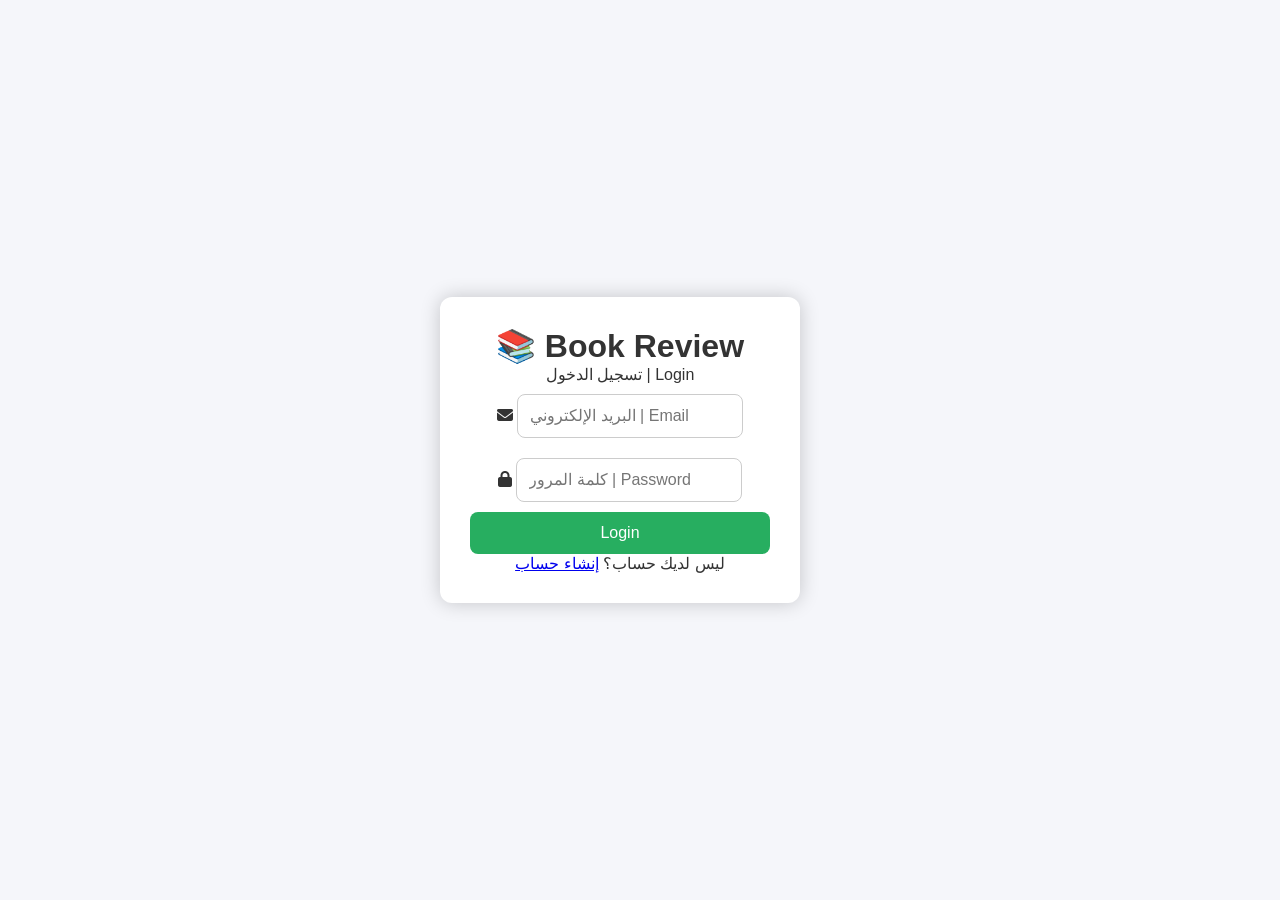
<file: index.html>
<!DOCTYPE html>
<html lang="ar">
<head>
<meta charset="UTF-8">
<meta name="viewport" content="width=device-width, initial-scale=1.0">

<title>Book Review | Login</title>

<link rel="stylesheet" href="style.css">

<link rel="stylesheet"
href="https://cdnjs.cloudflare.com/ajax/libs/font-awesome/6.5.1/css/all.min.css">

</head>

<body>

<div class="container">

<div class="login-box">

<h1>📚 Book Review</h1>

<p>تسجيل الدخول | Login</p>

<form id="loginForm">

<div class="input-box">

<i class="fa fa-envelope"></i>

<input
type="email"
id="email"
placeholder="البريد الإلكتروني | Email"
required>

</div>

<div class="input-box">

<i class="fa fa-lock"></i>

<input
type="password"
id="password"
placeholder="كلمة المرور | Password"
required>

</div>

<button type="submit">
Login
</button>

</form>

<p class="link">

ليس لديك حساب؟

<a href="register.html">
إنشاء حساب
</a>

</p>

</div>

</div>

<script src="script.js"></script>

</body>
</html>
</file>
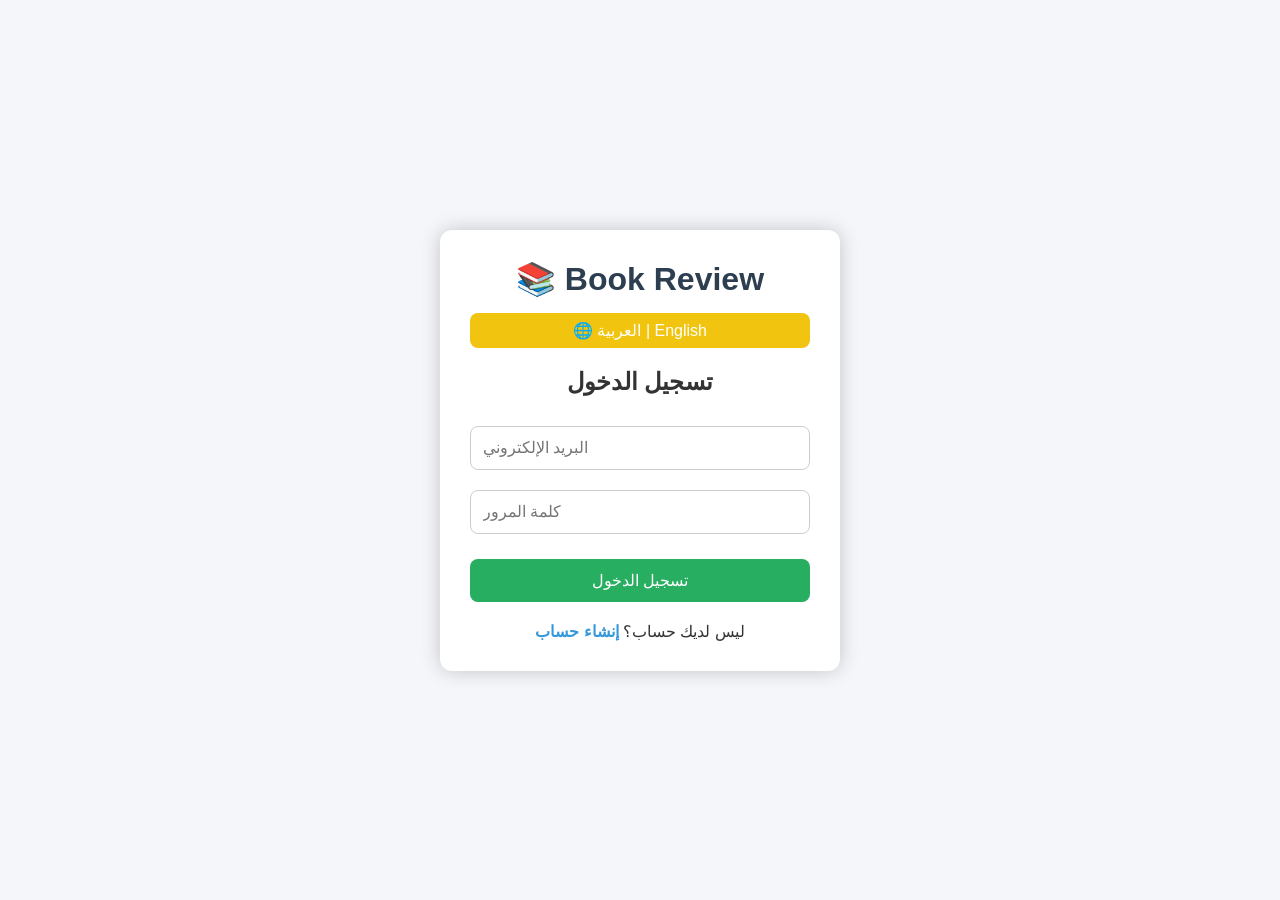
<file: about.html>
<!DOCTYPE html>
<html lang="ar" dir="rtl">

<head>

<meta charset="UTF-8">
<meta name="viewport" content="width=device-width, initial-scale=1.0">

<title>حول الموقع</title>

<link rel="stylesheet" href="style.css">
<link rel="stylesheet" href="responsive.css">

</head>


<body>


<header>

<h1>📚 Book Review</h1>


<nav>

<a href="home.html">الرئيسية</a>

<a href="add-review.html">إضافة تقييم</a>

<a href="reviews.html">التقييمات</a>
<a href="#" onclick="logout()">
تسجيل الخروج
</a>
<a href="about.html">حول</a>

<a href="login.html">تسجيل الخروج</a>

</nav>


</header>



<div class="login-box">


<h2>حول الموقع</h2>


<p>

📚 موقع Book Review هو موقع يسمح للمستخدمين

بقراءة تقييمات الكتب وإضافة آرائهم الخاصة.

</p>


<p>

يمكن للمستخدم:

</p>


<ul>

<li>البحث عن الكتب 🔍</li>

<li>قراءة تقييمات الآخرين ⭐</li>

<li>إضافة تقييم جديد ✍️</li>

<li>التبديل بين العربية والإنجليزية 🌐</li>

</ul>


<p>

هدف الموقع هو مساعدة القراء في اختيار الكتب المناسبة.

</p>


</div>
<script src="script.js"></script>

<script src="language.js"></script>


</body>

</html>
</file>
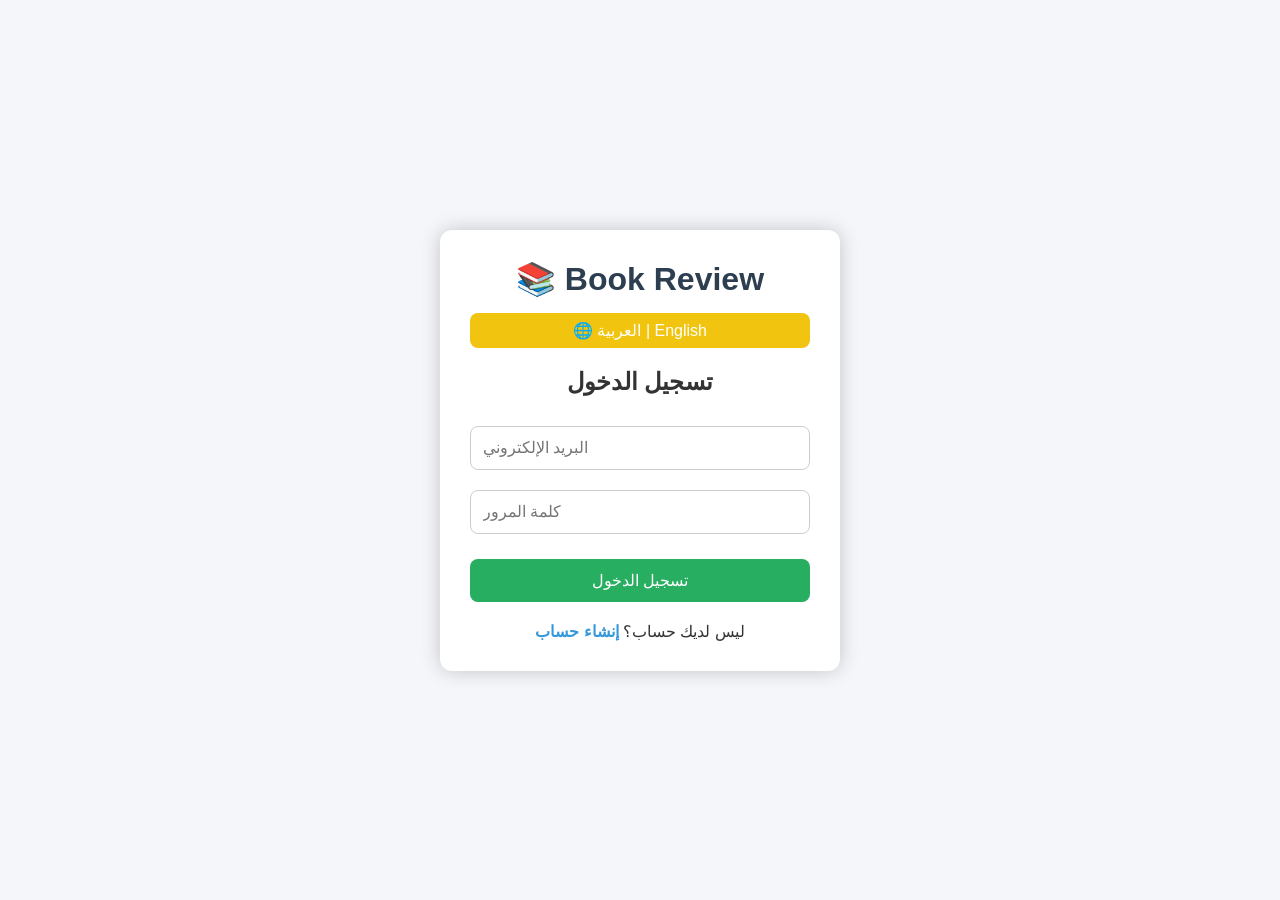
<file: add-review.html>
<!DOCTYPE html>
<html lang="ar" dir="rtl">

<head>
<meta charset="UTF-8">
<meta name="viewport" content="width=device-width, initial-scale=1.0">

<title>إضافة تقييم</title>

<link rel="stylesheet" href="style.css">
<link rel="stylesheet" href="responsive.css">

</head>

<body>

<header>

<h1>📚 Book Review</h1>

<nav>

<a href="home.html">الرئيسية</a>

<a href="reviews.html">التقييمات</a>

<a href="about.html">حول</a>
<a href="#" onclick="logout()">
تسجيل الخروج
</a>
<a href="login.html">تسجيل الخروج</a>
<nav>

<a href="home.html">الرئيسية</a>

<a href="add-review.html">إضافة تقييم</a>

<a href="reviews.html">التقييمات</a>

<a href="about.html">حول</a>

<a href="#" onclick="logout()">تسجيل الخروج</a>


<button id="langBtn" onclick="changeLanguage()">
🌐 English
</button>
<nav>

<a href="home.html">الرئيسية</a>

<a href="add-review.html">إضافة تقييم</a>

<a href="reviews.html">التقييمات</a>

<a href="about.html">حول</a>

<a href="#" onclick="logout()">تسجيل الخروج</a>


<button id="langBtn" onclick="changeLanguage()">
🌐 English
</button>


</nav>


</header>

<div class="login-box">

<h2>إضافة تقييم كتاب</h2>

<form id="reviewForm">

<input
type="text"
id="book"
placeholder="اسم الكتاب"
required>

<input
type="text"
id="author"
placeholder="اسم المؤلف"
required>

<select id="rating" required>

<option value="">اختر التقييم</option>

<option>⭐</option>

<option>⭐⭐</option>

<option>⭐⭐⭐</option>

<option>⭐⭐⭐⭐</option>

<option>⭐⭐⭐⭐⭐</option>

</select>

<textarea
id="comment"
placeholder="اكتب رأيك في الكتاب..."
rows="5"
required></textarea>

<button type="submit">

إضافة التقييم

</button>

</form>

</div>

<script src="script.js"></script>

</body>

</html>
</file>
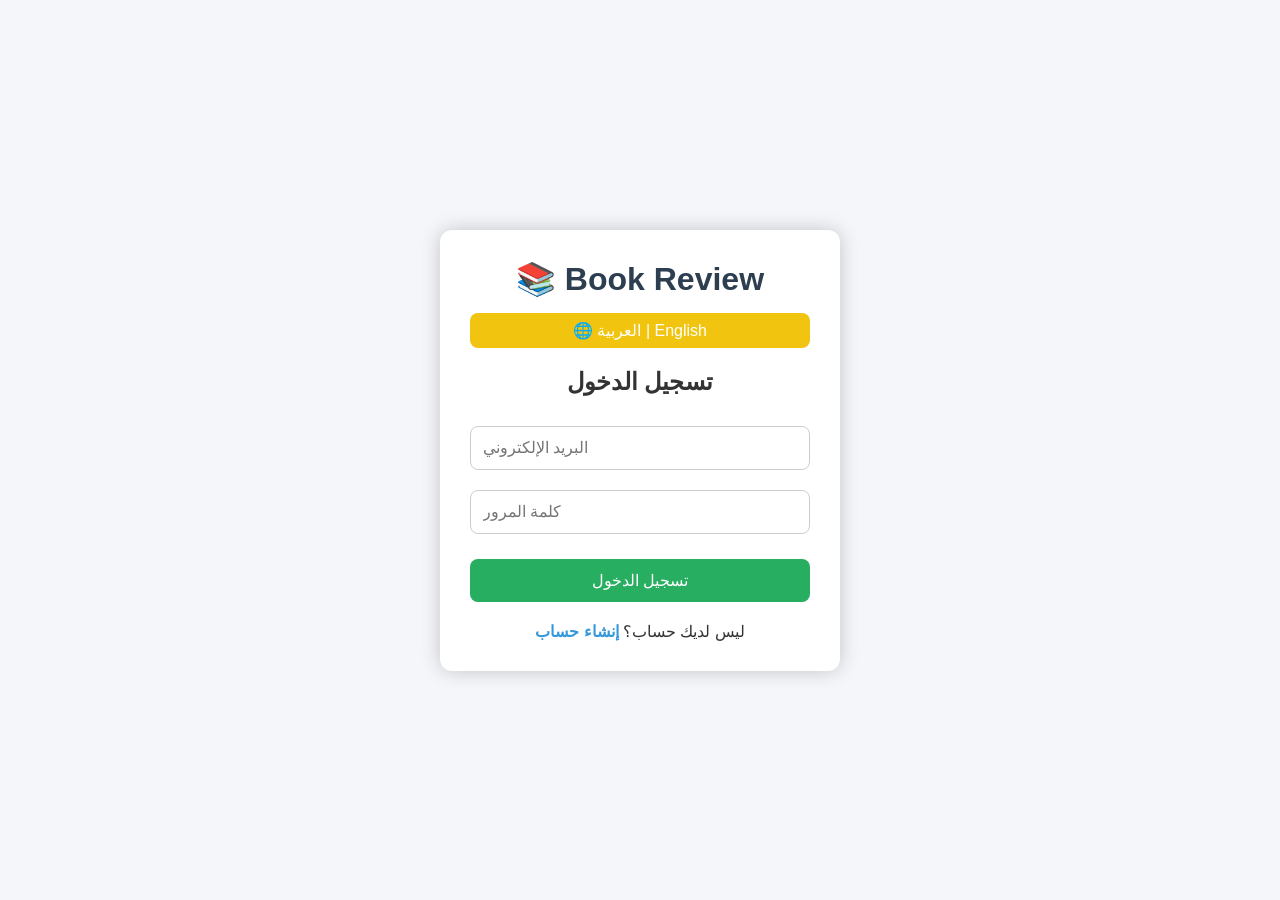
<file: home.html>
<!DOCTYPE html>
<html lang="ar">
<head>
    <meta charset="UTF-8">
    <meta name="viewport" content="width=device-width, initial-scale=1.0">
    <title>Book Review | Home</title>

    <link rel="stylesheet" href="style.css">

    <link rel="stylesheet"
    href="https://cdnjs.cloudflare.com/ajax/libs/font-awesome/6.5.1/css/all.min.css">
</head>

<body>

<header>

    <div class="logo">
        📚 Book Review
    </div>

    <nav>

        <a href="home.html">الرئيسية</a>

        <a href="books.html">الكتب</a>

        <a href="review.html">التقييمات</a>

        <a href="profile.html">حسابي</a>

        <a href="index.html">تسجيل الخروج</a>

    </nav>

</header>

<section class="hero">

<h1>مرحباً بك في موقع تقييم الكتب</h1>

<p>

اقرأ الكتب، أضف تقييمك، وشارك رأيك مع الآخرين.

</p>

</section>

<section class="search">

<input
type="text"
id="searchInput"
placeholder="ابحث عن كتاب...">

<button onclick="searchBook()">

<i class="fa fa-search"></i>

بحث

</button>

</section>

<section class="books">

<div class="book-card">

<img src="https://via.placeholder.com/200x280?text=Book+1">

<h3>رواية الخيميائي</h3>

<p>Paulo Coelho</p>

<a href="book.html">

<button>

عرض التفاصيل

</button>

</a>

</div>

<div class="book-card">

<img src="https://via.placeholder.com/200x280?text=Book+2">

<h3>الأب الغني والأب الفقير</h3>

<p>Robert Kiyosaki</p>

<a href="book.html">

<button>

عرض التفاصيل

</button>

</a>

</div>

<div class="book-card">

<img src="https://via.placeholder.com/200x280?text=Book+3">

<h3>فن اللامبالاة</h3>

<p>Mark Manson</p>

<a href="book.html">

<button>

عرض التفاصيل

</button>

</a>

</div>

</section>

<footer>

<p>

© 2026 Book Review

</p>

</footer>

<script src="script.js"></script>

</body>
</html>
</file>
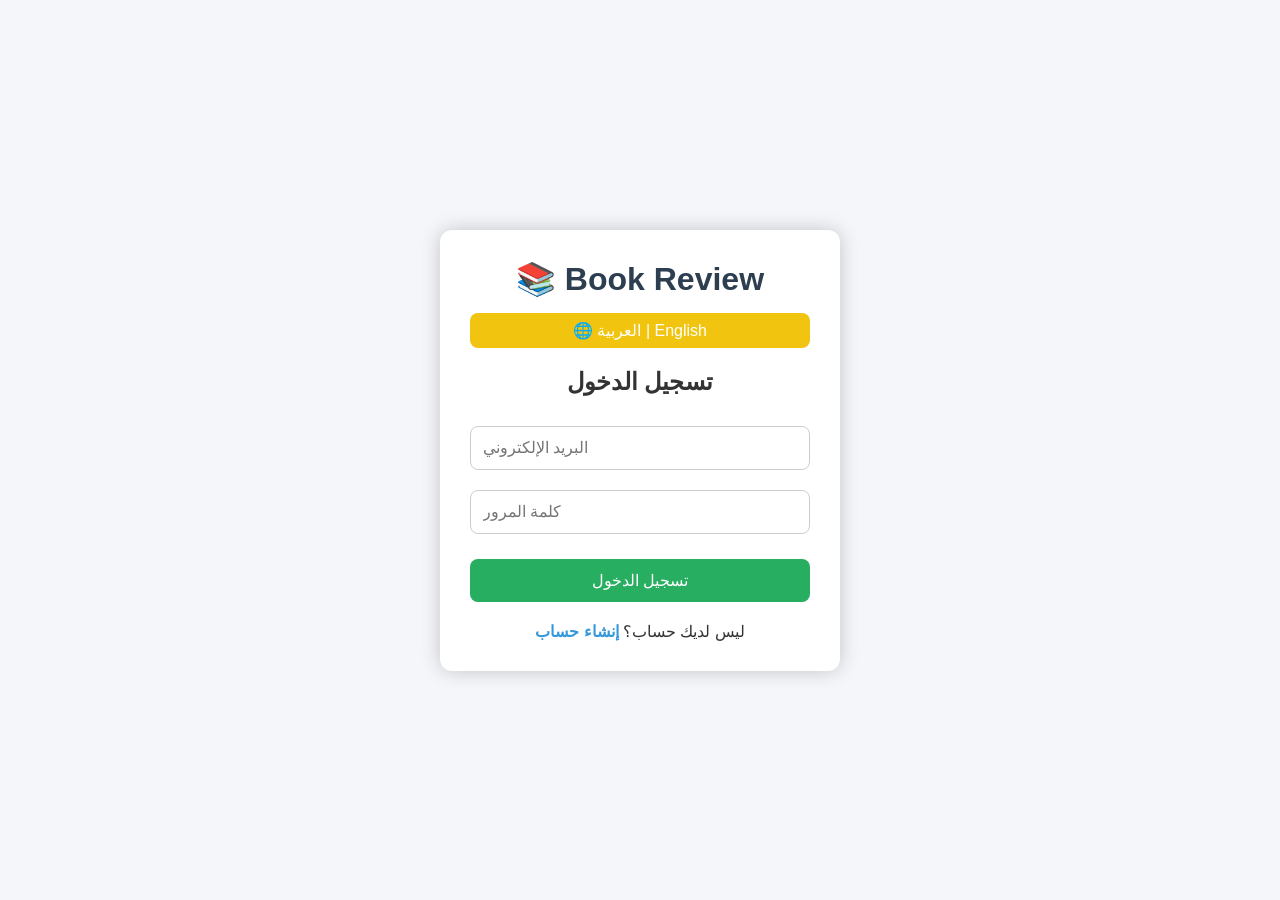
<file: login.html>
<!DOCTYPE html>
<html lang="ar">
<head>
    <meta charset="UTF-8">
    <meta name="viewport" content="width=device-width, initial-scale=1.0">
    <title>Book Review | Login</title>

    <link rel="stylesheet" href="style.css">
    <link rel="stylesheet" href="responsive.css">
</head>

<body>

<div class="login-box">

    <h1 id="title">📚 Book Review</h1>

    <button id="langBtn">🌐 العربية | English</button>

    <h2 id="loginText">تسجيل الدخول</h2>

    <form id="loginForm">

        <input
        type="email"
        id="email"
        placeholder="البريد الإلكتروني"
        required>

        <input
        type="password"
        id="password"
        placeholder="كلمة المرور"
        required>

        <button type="submit" id="loginBtn">
            تسجيل الدخول
        </button>

    </form>

    <p id="registerText">
        ليس لديك حساب؟
        <a href="register.html" id="registerLink">
            إنشاء حساب
        </a>
    </p>

</div>

<script src="script.js"></script>
<script src="language.js"></script>

</body>
</html>
</file>
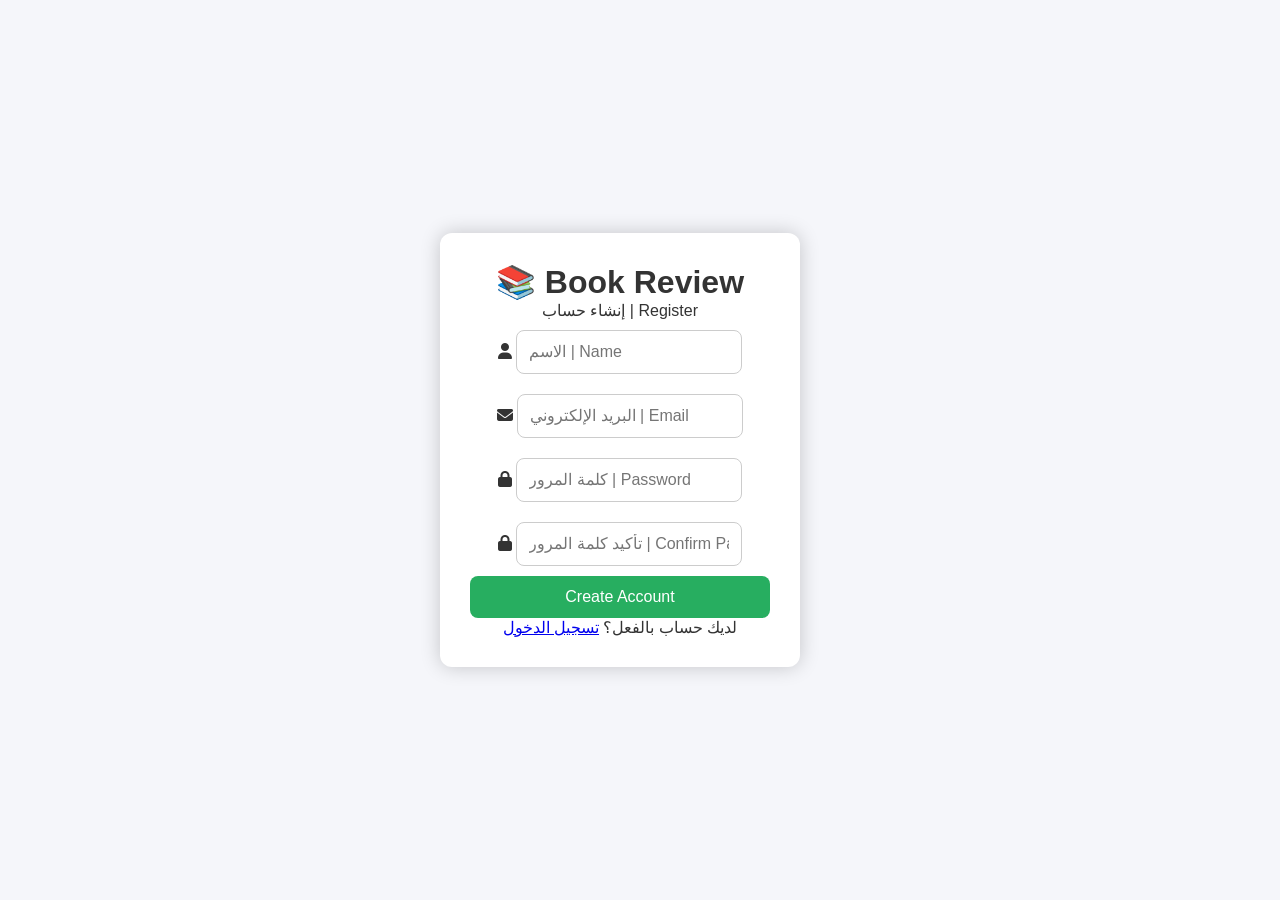
<file: register.html>
<!DOCTYPE html>
<html lang="ar">
<head>
    <meta charset="UTF-8">
    <meta name="viewport" content="width=device-width, initial-scale=1.0">
    <title>Book Review | Register</title>

    <link rel="stylesheet" href="style.css">

    <link rel="stylesheet"
    href="https://cdnjs.cloudflare.com/ajax/libs/font-awesome/6.5.1/css/all.min.css">
</head>

<body>

<div class="container">

<div class="login-box">

<h1>📚 Book Review</h1>

<p>إنشاء حساب | Register</p>

<form id="registerForm">

<div class="input-box">
<i class="fa fa-user"></i>

<input
type="text"
id="name"
placeholder="الاسم | Name"
required>

</div>

<div class="input-box">
<i class="fa fa-envelope"></i>

<input
type="email"
id="email"
placeholder="البريد الإلكتروني | Email"
required>

</div>

<div class="input-box">
<i class="fa fa-lock"></i>

<input
type="password"
id="password"
placeholder="كلمة المرور | Password"
required>

</div>

<div class="input-box">
<i class="fa fa-lock"></i>

<input
type="password"
id="confirmPassword"
placeholder="تأكيد كلمة المرور | Confirm Password"
required>

</div>

<button type="submit">
Create Account
</button>

</form>

<p class="link">

لديك حساب بالفعل؟

<a href="index.html">
تسجيل الدخول
</a>

</p>

</div>

</div>

<script src="script.js"></script>

</body>
</html>
</file>
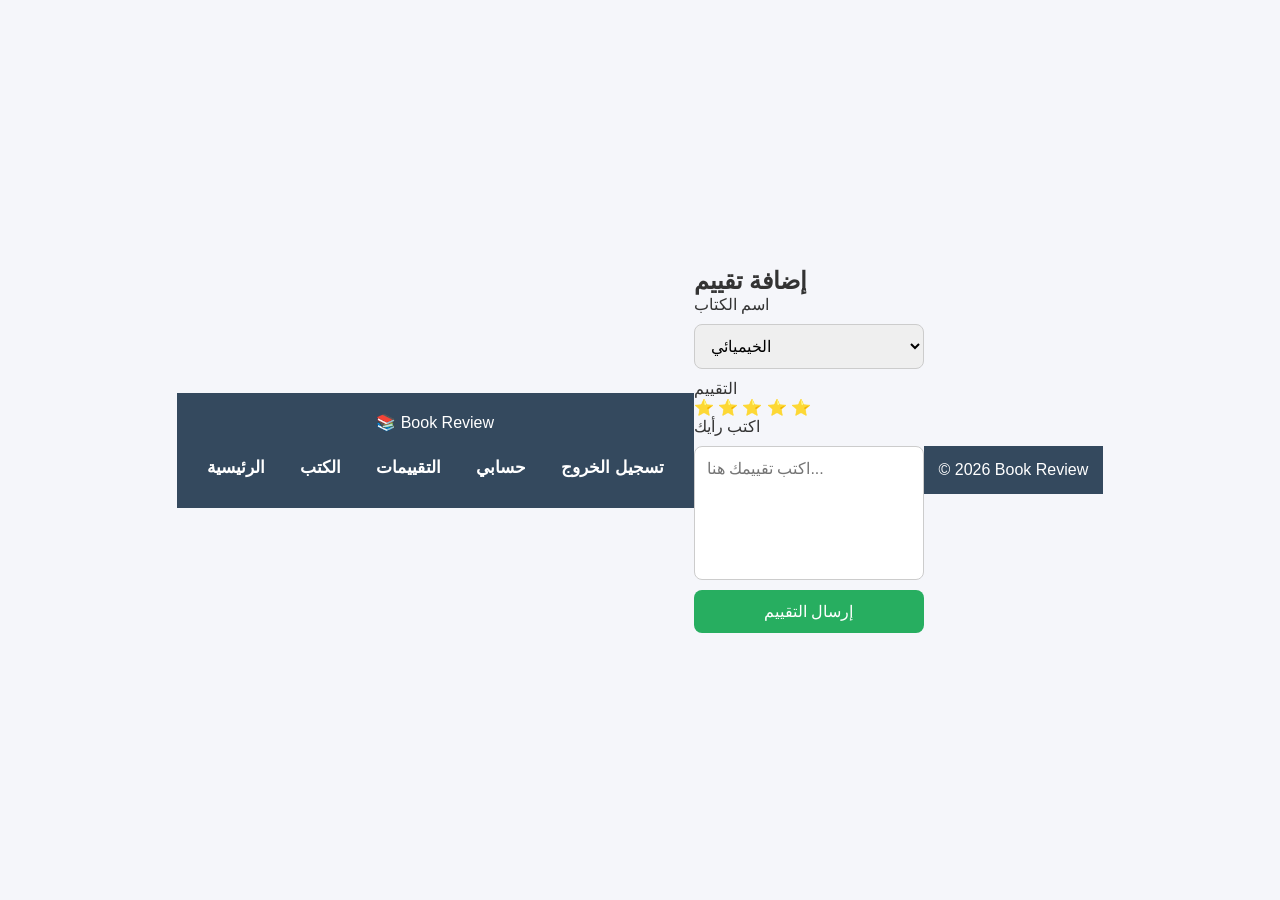
<file: review.html>
<!DOCTYPE html>
<html lang="ar">
<head>

<meta charset="UTF-8">

<meta name="viewport" content="width=device-width, initial-scale=1.0">

<title>Book Review | Add Review</title>

<link rel="stylesheet" href="style.css">

<link rel="stylesheet"
href="https://cdnjs.cloudflare.com/ajax/libs/font-awesome/6.5.1/css/all.min.css">

</head>

<body>

<header>

<div class="logo">

📚 Book Review

</div>

<nav>

<a href="home.html">الرئيسية</a>

<a href="books.html">الكتب</a>

<a href="review.html" class="active">التقييمات</a>

<a href="profile.html">حسابي</a>

<a href="index.html">تسجيل الخروج</a>

</nav>

</header>

<section class="review-container">

<h1>إضافة تقييم</h1>

<form id="reviewForm">

<label>اسم الكتاب</label>

<select id="book">

<option>الخيميائي</option>

<option>فن اللامبالاة</option>

<option>العادات الذرية</option>

<option>الأب الغني والأب الفقير</option>

<option>ابدأ لماذا</option>

</select>

<label>التقييم</label>

<div class="stars">

<span onclick="rate(1)">⭐</span>

<span onclick="rate(2)">⭐</span>

<span onclick="rate(3)">⭐</span>

<span onclick="rate(4)">⭐</span>

<span onclick="rate(5)">⭐</span>

</div>

<input type="hidden" id="rating" value="0">

<label>اكتب رأيك</label>

<textarea
id="comment"
rows="6"
placeholder="اكتب تقييمك هنا..."
required></textarea>

<button type="submit">

إرسال التقييم

</button>

</form>

</section>

<footer>

<p>

© 2026 Book Review

</p>

</footer>

<script src="script.js"></script>

</body>

</html>
</file>
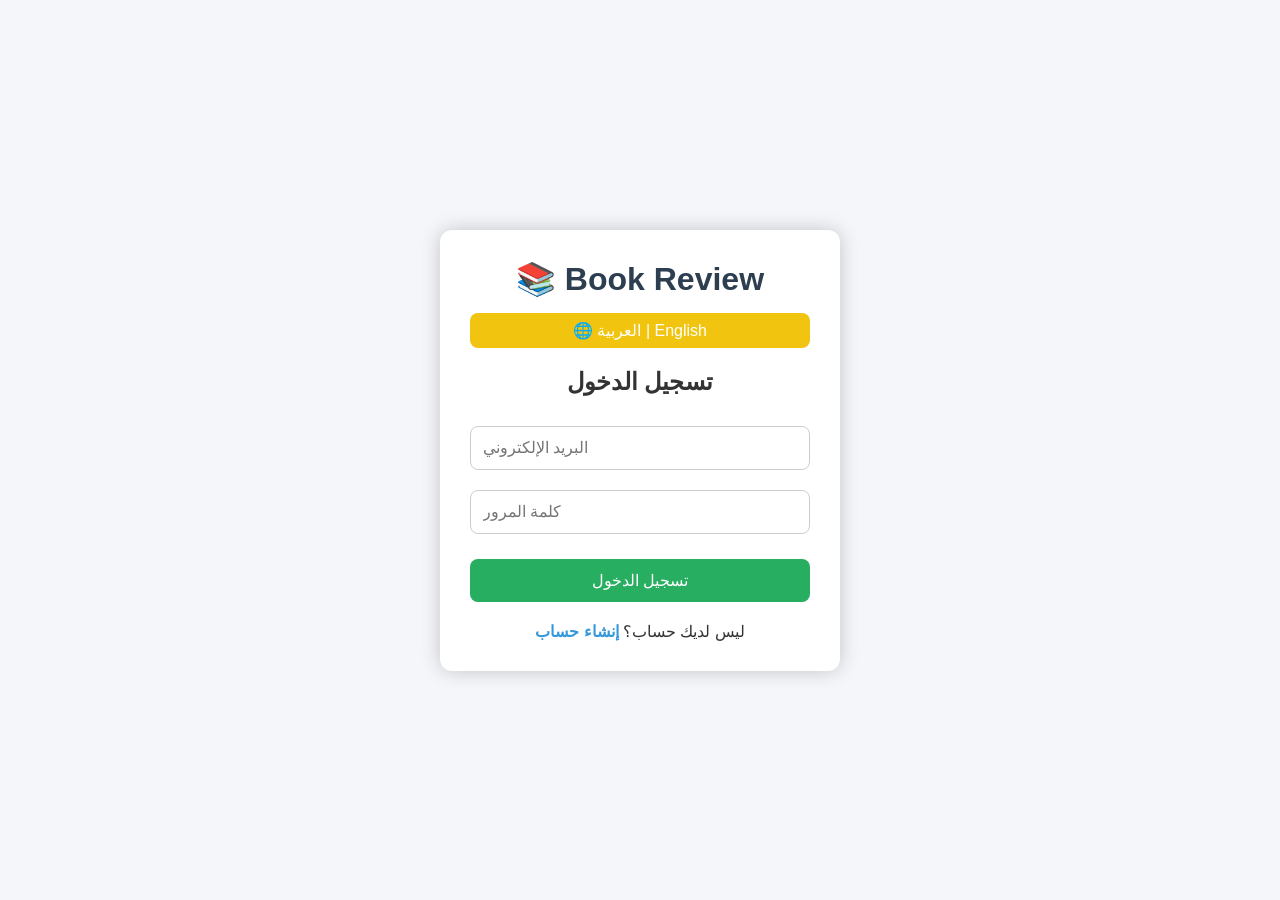
<file: reviews.html>
<!DOCTYPE html>
<html lang="ar" dir="rtl">

<head>

<meta charset="UTF-8">
<meta name="viewport" content="width=device-width, initial-scale=1.0">

<title>التقييمات</title>

<link rel="stylesheet" href="style.css">
<link rel="stylesheet" href="responsive.css">

</head>


<body>

<header>

<h1>📚 Book Review</h1>

<nav>

<a href="home.html">الرئيسية</a>

<a href="add-review.html">إضافة تقييم</a>

<a href="reviews.html">التقييمات</a>

<a href="about.html">حول</a>
<a href="#" onclick="logout()">
تسجيل الخروج
</a>
<a href="login.html">تسجيل الخروج</a>
<nav>

<a href="home.html">الرئيسية</a>

<a href="add-review.html">إضافة تقييم</a>

<a href="reviews.html">التقييمات</a>

<a href="about.html">حول</a>

<a href="#" onclick="logout()">تسجيل الخروج</a>


<button id="langBtn" onclick="changeLanguage()">
🌐 English
</button>


</nav>

</header>


<section class="hero">

<h2>تقييمات الكتب</h2>

</section>


<section class="books" id="reviewsContainer">


</section>



<script src="script.js"></script>

</body>

</html>
</file>
<file: style.css>
*{
    margin:0;
    padding:0;
    box-sizing:border-box;
    font-family:Arial,sans-serif;
}

body{
    background:#f2f2f2;
    display:flex;
    justify-content:center;
    align-items:center;
    min-height:100vh;
}

.login-box{
    width:400px;
    max-width:90%;
    background:#fff;
    padding:30px;
    border-radius:12px;
    box-shadow:0 0 20px rgba(0,0,0,.2);
    text-align:center;
}

#title{
    color:#2c3e50;
    margin-bottom:15px;
}

#langBtn{
    background:#3498db;
    color:#fff;
    border:none;
    padding:10px 20px;
    border-radius:8px;
    cursor:pointer;
    margin-bottom:20px;
}

#langBtn:hover{
    background:#2980b9;
}

#loginText{
    margin-bottom:20px;
    color:#333;
}

form{
    display:flex;
    flex-direction:column;
}

input{
    padding:12px;
    margin:10px 0;
    border:1px solid #ccc;
    border-radius:8px;
    font-size:16px;
}

input:focus{
    outline:none;
    border-color:#3498db;
}

#loginBtn{
    margin-top:15px;
    padding:12px;
    border:none;
    border-radius:8px;
    background:#27ae60;
    color:white;
    font-size:16px;
    cursor:pointer;
}

#loginBtn:hover{
    background:#219150;
}

#registerText{
    margin-top:20px;
}

#registerText a{
    color:#3498db;
    text-decoration:none;
    font-weight:bold;
}

#registerText a:hover{
    text-decoration:underline;
}header{
    background:#2c3e50;
    color:white;
    padding:20px;
    text-align:center;
}

nav{
    margin-top:15px;
}

nav a{
    color:white;
    text-decoration:none;
    margin:10px;
    font-weight:bold;
}

nav a:hover{
    color:#f1c40f;
}

.hero{
    text-align:center;
    padding:40px 20px;
}

.hero input{
    width:80%;
    max-width:500px;
}

.books{
    display:flex;
    flex-wrap:wrap;
    justify-content:center;
    gap:20px;
    padding:20px;
}

.card{
    background:white;
    width:300px;
    padding:20px;
    border-radius:10px;
    box-shadow:0 0 10px rgba(0,0,0,.2);
    text-align:center;
}

.card h3{
    margin-bottom:15px;
}

.card p{
    margin:10px 0;
}select,
textarea{

width:100%;
padding:12px;
margin:10px 0;
border:1px solid #ccc;
border-radius:8px;
font-size:16px;

}

textarea{

resize:none;

}

button{

width:100%;

}
/* التصميم النهائي */

body{
    background:#f5f6fa;
    color:#333;
}


/* الهيدر */

header{

    background:#34495e;
    color:white;
    padding:20px;
    text-align:center;

}


header h1{

    margin-bottom:15px;

}


nav{

    display:flex;
    justify-content:center;
    align-items:center;
    flex-wrap:wrap;
    gap:15px;

}


nav a{

    color:white;
    text-decoration:none;
    font-size:17px;

}


nav a:hover{

    color:#f1c40f;

}


#langBtn{

    padding:8px 15px;
    border:none;
    border-radius:8px;
    cursor:pointer;
    background:#f1c40f;

}



/* القسم الرئيسي */

.hero{

    text-align:center;
    padding:50px 20px;

}


.hero h2{

    font-size:32px;
    color:#2c3e50;

}


.hero p{

    font-size:18px;

}



/* البطاقات */

.books{

    display:flex;
    justify-content:center;
    flex-wrap:wrap;
    gap:25px;

}


.card{

    background:white;
    width:300px;
    padding:20px;
    border-radius:15px;

    box-shadow:
    0 5px 15px rgba(0,0,0,0.15);

    text-align:center;

}


.card:hover{

    transform:translateY(-8px);
    transition:.3s;

}



/* الأزرار */

button{

    background:#27ae60;
    color:white;
    border:none;

    padding:12px 25px;

    border-radius:8px;

    cursor:pointer;

    font-size:16px;

}


button:hover{

    background:#219150;

}



/* الفوتر */

footer{

    margin-top:40px;

    background:#34495e;

    color:white;

    text-align:center;

    padding:15px;

}
</file>
<file: responsive.css>
/* للأجهزة اللوحية */
@media (max-width:768px){

.login-box{
    width:90%;
    padding:25px;
}

#title{
    font-size:28px;
}

#loginText{
    font-size:24px;
}

input{
    font-size:15px;
    padding:11px;
}

#loginBtn{
    font-size:15px;
}

}


/* للهواتف */
@media (max-width:480px){

.login-box{
    width:95%;
    padding:20px;
    border-radius:10px;
}

#title{
    font-size:24px;
}

#loginText{
    font-size:20px;
}

input{
    padding:10px;
    font-size:14px;
}

#loginBtn{
    padding:10px;
    font-size:14px;
}

#langBtn{
    width:100%;
    margin-bottom:15px;
}

}
</file>
